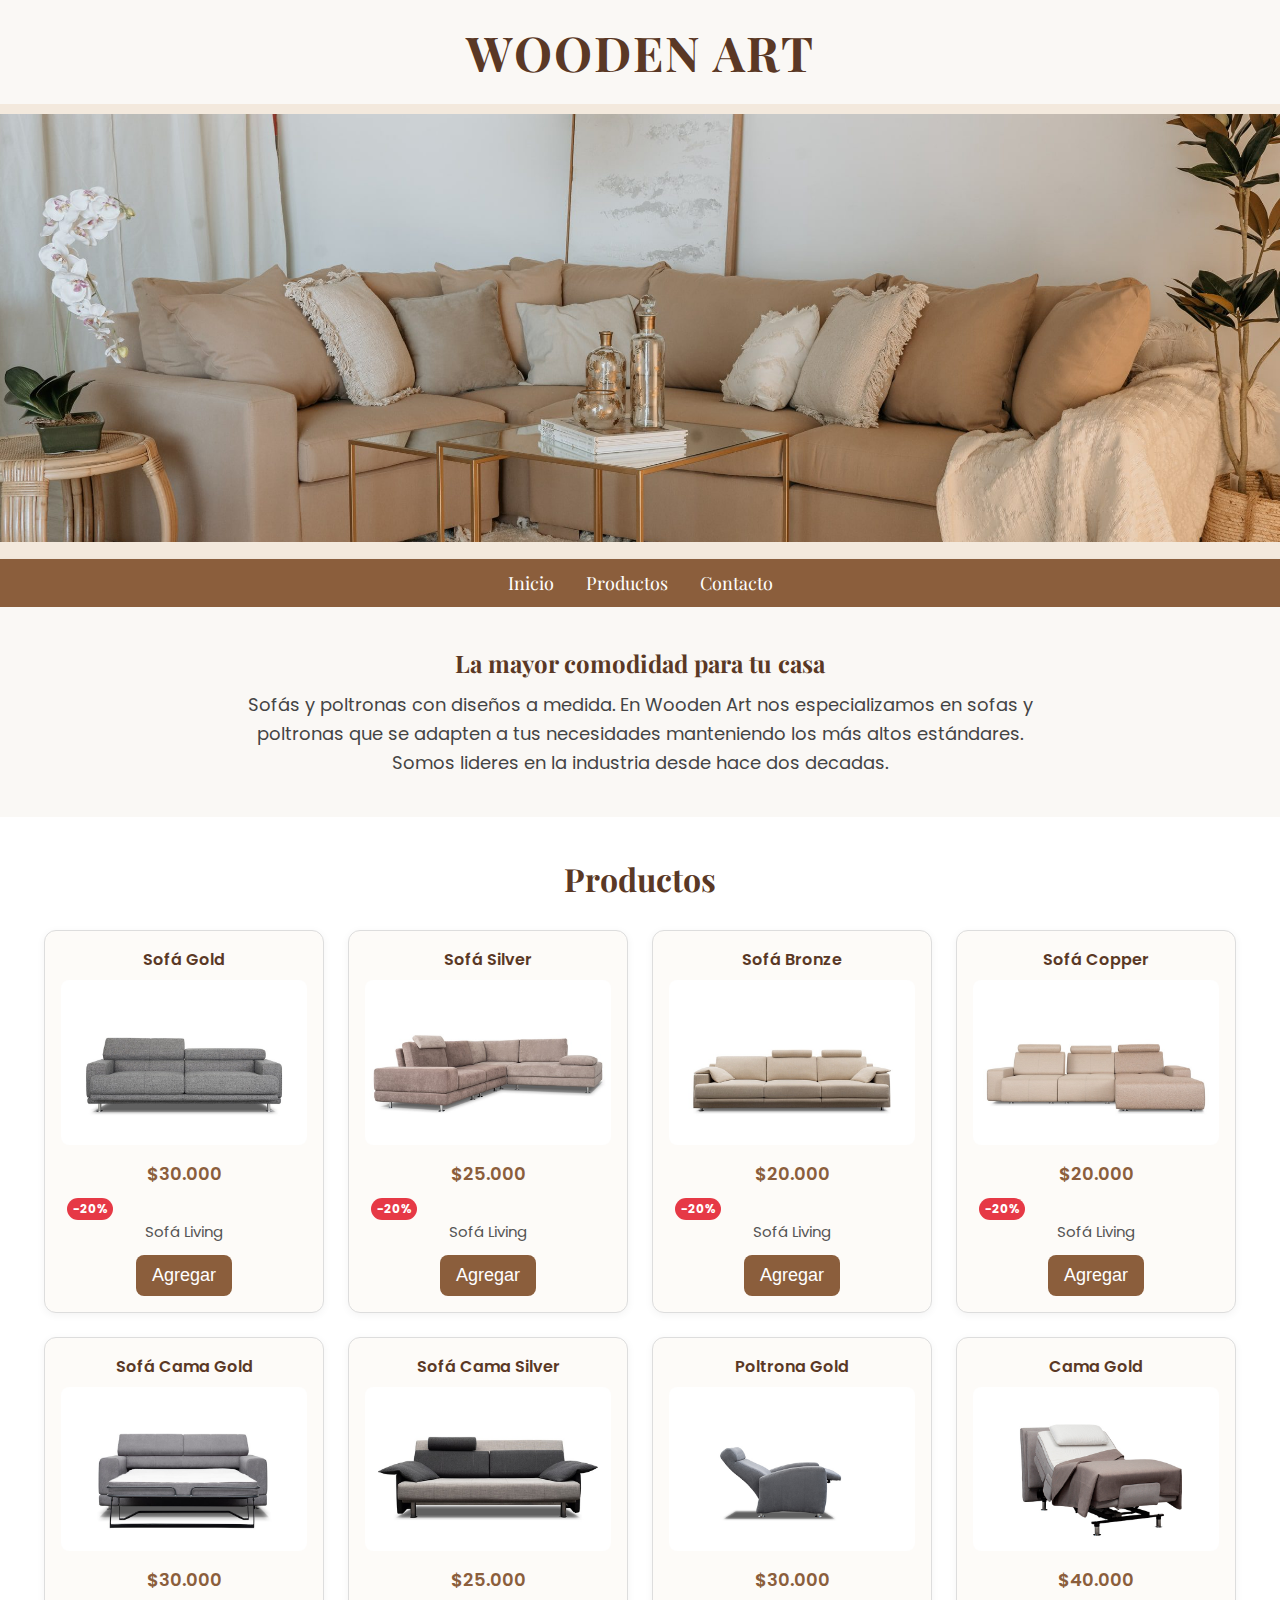
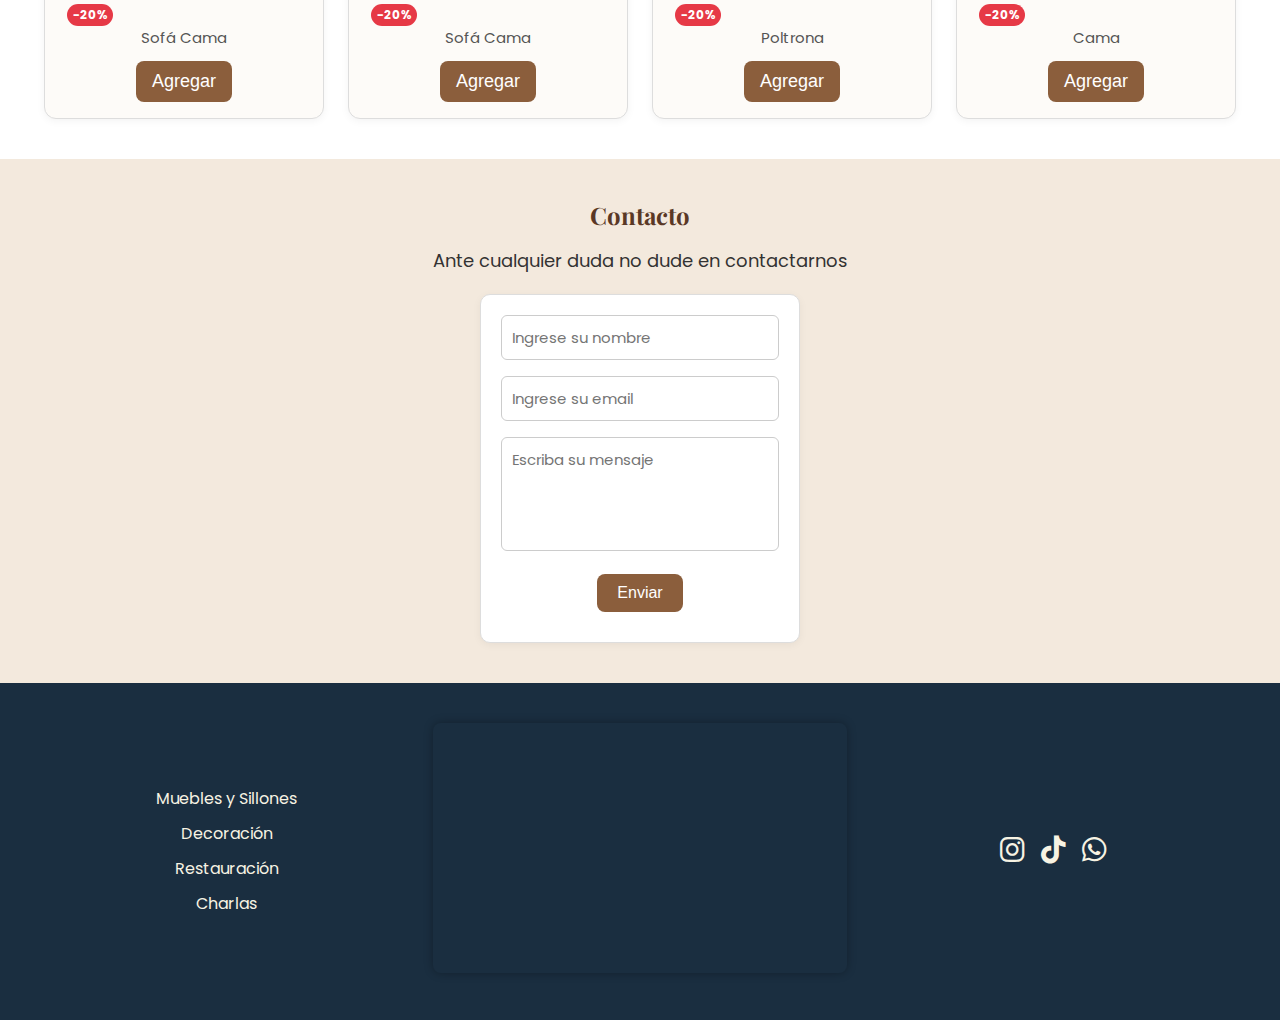
<file: index.html>
<!DOCTYPE html>
<html lang="es">
<head>
    <meta charset="UTF-8">
    <meta name="viewport" content="width=device-width, initial-scale=1.0">
    <title>Wooden Art</title>
    <link rel="stylesheet" href="css/index.css">
    <link rel="stylesheet" href="https://cdnjs.cloudflare.com/ajax/libs/font-awesome/6.5.0/css/all.min.css">
</head>
<body>
    <header>
        <h1>WOODEN ART</h1>
        <div class="logo">

            <img class="header-imagen" src="./imagenes/header2.jpg" alt="Encabezado-Sofa">
        
        </div>

        <nav class="menu">
            <ul class="links-navegacion">
                <li>
                    <a class="link" href="#Inicio">Inicio</a>
                </li>
                <li>
                    <a class="link" href="#Productos">Productos</a>
                </li>
                <li>
                    <a class="link" href="#Contacto">Contacto</a>
                </li>
            </ul>
        </nav>
    </header>

    <main>
        <section id="Inicio">
            <h2>La mayor comodidad para tu casa</h2>
            <p class="bienvenida">Sofás y poltronas con diseños a medida. En Wooden Art nos especializamos en sofas y poltronas que se adapten a tus necesidades manteniendo los más altos estándares. Somos lideres en la industria desde hace dos decadas.</p>
        </section>

        <section id="Productos" class="productos">
            <h2 class="prod-tipo">Productos</h2>
            <div class="container-prod">
                <div class="card-item">
                    <div class="item-titulo">
                        Sofá Gold
                    </div>
                    <div class="item-img">
                        <img class="imagen-prod" src="./imagenes/gold_sofa.jpg" alt="Sofá Gold">
                    </div>
                    <div class="datos-prod">
                        <span class="precio">$30.000</span>
                        <span class="descuento">-20%</span>
                    </div>
                    <div class="descripcion">
                      Sofá Living  
                    </div>
                    <div class="botones">
                        <button class="boton">Agregar</button>
                    </div>
                </div>
                <div class="card-item">
                    <div class="item-titulo">
                        Sofá Silver
                    </div>
                    <div class="item-img">
                        <img class="imagen-prod" src="./imagenes/silver_sofa.jpg" alt="Sofá Silver">
                    </div>
                    <div class="datos-prod">
                        <span class="precio">$25.000</span>
                        <span class="descuento">-20%</span>
                    </div>
                    <div class="descripcion">
                      Sofá Living  
                    </div>
                    <div class="botones">
                        <button class="boton">Agregar</button>
                    </div>
                    </div>
                <div class="card-item">
                    <div class="item-titulo">
                        Sofá Bronze
                    </div>
                    <div class="item-img">
                        <img class="imagen-prod" src="./imagenes/bronze_sofa.jpg" alt="Sofá Bronze">
                    </div>
                    <div class="datos-prod">
                        <span class="precio">$20.000</span>
                        <span class="descuento">-20%</span>
                    </div>
                    <div class="descripcion">
                      Sofá Living  
                    </div>
                    <div class="botones">
                        <button class="boton">Agregar</button>
                    </div>
                </div>
                <div class="card-item">
                    <div class="item-titulo">
                        Sofá Copper
                    </div>
                    <div class="item-img">
                        <img class="imagen-prod" src="./imagenes/copper_sofa.jpg" alt="Sofá Cooper">
                    </div>
                    <div class="datos-prod">
                        <span class="precio">$20.000</span>
                        <span class="descuento">-20%</span>
                    </div>
                    <div class="descripcion">
                      Sofá Living  
                    </div>
                    <div class="botones">
                        <button class="boton">Agregar</button>
                    </div>
                </div>
                <div class="card-item">
                    <div class="item-titulo">
                        Sofá Cama Gold
                    </div>
                    <div class="item-img">
                        <img class="imagen-prod" src="./imagenes/gold_sofa_cama.jpg" alt="Sofá Cama Gold">
                    </div>
                    <div class="datos-prod">
                        <span class="precio">$30.000</span>
                        <span class="descuento">-20%</span>
                    </div>
                    <div class="descripcion">
                      Sofá Cama  
                    </div>
                    <div class="botones">
                        <button class="boton">Agregar</button>
                    </div>
                </div>
                <div class="card-item">
                    <div class="item-titulo">
                        Sofá Cama Silver
                    </div>
                    <div class="item-img">
                        <img class="imagen-prod" src="./imagenes/silver_sofa_cama.jpg" alt="Sofá Cama Silver">
                    </div>
                    <div class="datos-prod">
                        <span class="precio">$25.000</span>
                        <span class="descuento">-20%</span>
                    </div>
                    <div class="descripcion">
                      Sofá Cama  
                    </div>
                    <div class="botones">
                        <button class="boton">Agregar</button>
                    </div>
                </div>
                <div class="card-item">
                    <div class="item-titulo">
                        Poltrona Gold
                    </div>
                    <div class="item-img">
                        <img class="imagen-prod" src="./imagenes/poltrona_gold.jpg" alt="Poltrona Gold">
                    </div>
                    <div class="datos-prod">
                        <span class="precio">$30.000</span>
                        <span class="descuento">-20%</span>
                    </div>
                    <div class="descripcion">
                      Poltrona 
                    </div>
                    <div class="botones">
                        <button class="boton">Agregar</button>
                    </div>
                </div>
                <div class="card-item">
                    <div class="item-titulo">
                        Cama Gold
                    </div>
                    <div class="item-img">
                        <img class="imagen-prod" src="./imagenes/cama_gold.jpg" alt="Cama Gold">
                    </div>
                    <div class="datos-prod">
                        <span class="precio">$40.000</span>
                        <span class="descuento">-20%</span>
                    </div>
                    <div class="descripcion">
                      Cama  
                    </div>
                    <div class="botones">
                        <button class="boton">Agregar</button>
                    </div>
                </div>
            </div>
        </section>

        <section id="Contacto">
            <h2>Contacto</h2>
            <p class="contacto-parrafo">Ante cualquier duda no dude en contactarnos</p>
            <div class="form-container">
                <form id="form" class="formulario">
                <input type="text" name="Nombre" id="nombre" placeholder="Ingrese su nombre"><br>
                <input type="email" name="email" id="email" placeholder="Ingrese su email"><br>
                <textarea class="mensaje" rows="4" name="Mensaje" id="mensaje" placeholder="Escriba su mensaje"></textarea> <br>
                <button id="btn_enviar" class="boton-form">Enviar</button>
                <div id="errorBox"></div>
                </form>
            </div>
        </section>
    </main>
    <footer>
        <section class="footer">
            <div class="footer-links">
                <nav>
                    <ul>
                        <li><a href="https://mueblesysillones.com.ar/blog/">Muebles y Sillones</a></li>
                        <li><a href="https://www.vintageandchicblog.com/">Decoración</a></li>
                        <li><a href="https://www.exclusivemuebles.com/blogs/blog">Restauración</a></li>
                        <li><a href="https://institutodelmuebleargentino.ar/la-feria/">Charlas</a></li>
                    </ul>
                </nav>
            </div>
            <div class="footer-mapa"><iframe src="https://www.google.com/maps/embed?pb=!1m18!1m12!1m3!1d420724.1849653344!2d-59.09752432656251!3d-34.5305665!2m3!1f0!2f0!3f0!3m2!1i1024!2i768!4f13.1!3m3!1m2!1s0x95bcb0ce33f21c11%3A0x1feca8cd72d1a669!2sInstituto%20Santa%20Rosa%20de%20Lima!5e0!3m2!1ses!2sar!4v1759015172102!5m2!1ses!2sar" width="100%" height="250px" style="border:0;" allowfullscreen="" loading="lazy" referrerpolicy="no-referrer-when-downgrade"></iframe></div>
            <div class="footer-redes">
                <a href="https://www.instagram.com/"> <i class="fa-brands fa-instagram"></i></a>
                <a href="https://www.tiktok.com/"> <i class="fa-brands fa-tiktok"></i></a>
                <a href="#"> <i class="fa-brands fa-whatsapp"></i></a>
            </div>
        </section>
    </footer>
    <script src="js/form.js"></script>
</body>
</html>
</file>
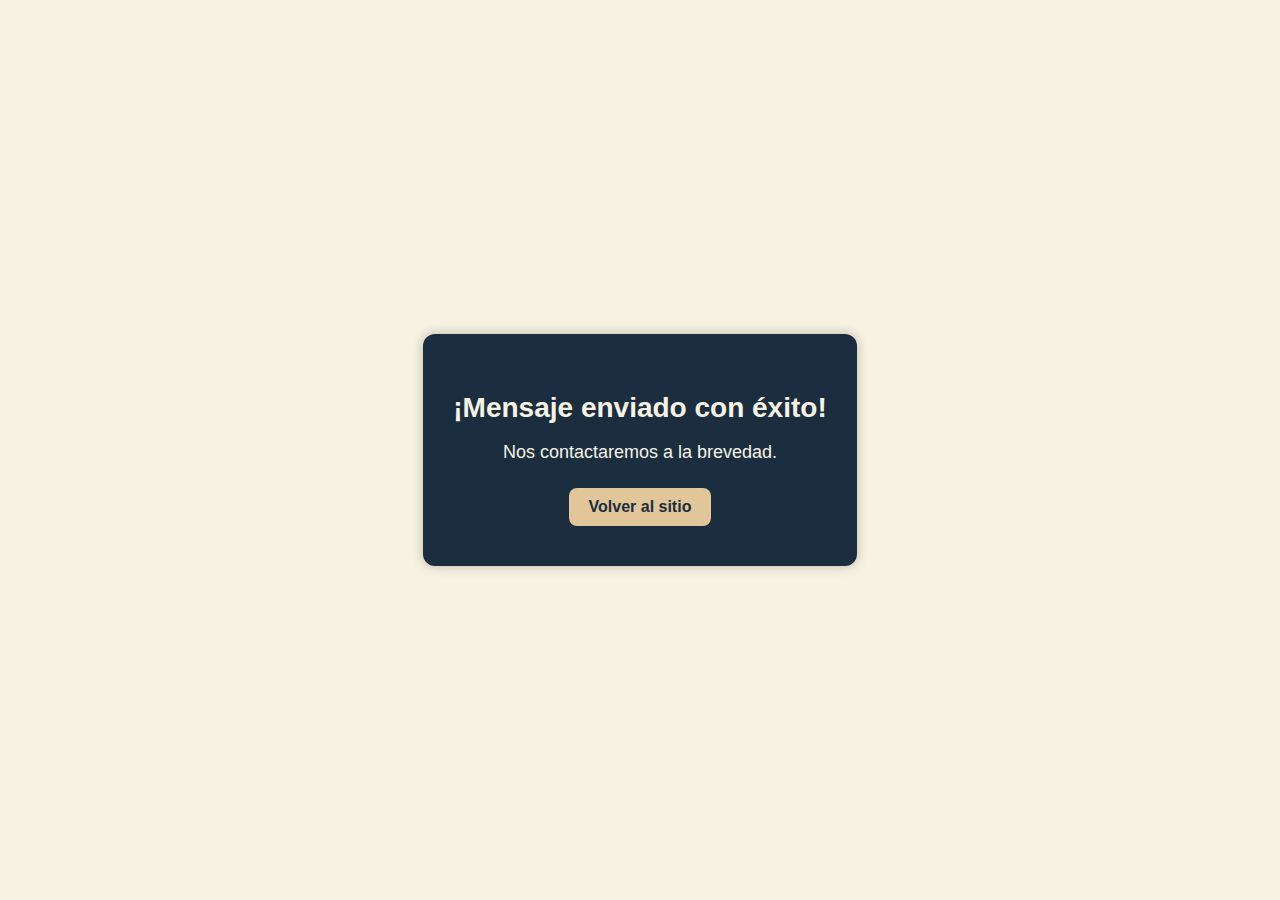
<file: success.html>
<!DOCTYPE html>
<html lang="es">
<head>
    <meta charset="UTF-8">
    <meta name="viewport" content="width=device-width, initial-scale=1.0">
    <title>Mensaje enviado</title>
    <link rel="stylesheet" href="css/success.css">
</head>

<body>
    <div class="success-container">
        <h1>¡Mensaje enviado con éxito!</h1>
        <p>Nos contactaremos a la brevedad.</p>

        <a href="index.html" class="volver">Volver al sitio</a>
    </div>
</body>
</html>
</file>
<file: css/index.css>
@import url('https://fonts.googleapis.com/css2?family=Playfair+Display:wght@600&family=Poppins:wght@400;500&display=swap');

* {
    margin: 0;
    padding: 0;
    box-sizing: border-box;
}

.footer {
    background-color: #A6784D;
    color: #CCC;
    display: flex;
    text-align: center;
}

.footer-links {
    flex: 1;
}

.footer-mapa {
    flex: 1;
}

.footer-redes {
    flex: 1;
}

body {
    font-family: 'Poppins', sans-serif;
    background-color: #FAF8F5;
    color: #333;
}

.logo {
    text-align: center;
    background-color: #F3E9DD;
    padding: 10px 0;
}

.header-imagen {
    width: 100%;
    max-height: 428px;
    object-fit: cover;
    object-position: center;
}

.menu {
    background-color: #8B5E3C;
    box-shadow: 0 3px 6px rgba(0,0,0,0.1);
}

.links-navegacion {
    list-style-type: none;
    display: flex;
    justify-content: center;
    gap: 32px;
    flex-wrap: wrap;
    font-family: 'Playfair Display', serif;
    padding: 12px 0;
}

.link {
    text-decoration: none;
    color: #FFF;
    font-size: 18px;
    transition: color 0.3s ease;
}

.link:hover {
    color: #E1C699;
}

.productos {
    padding: 40px 20px;
    background-color: #FFF;
}

.prod-tipo {
    text-align: center;
    font-family: 'Playfair Display', serif;
    font-size: 32px;
    margin-bottom: 30px;
    color: #5A3825;
}

.container-prod {
    display: flex;
    justify-content: center;
    flex-wrap: wrap;
    gap: 24px;
}

.card-item {
    border: 1px solid #DDD;
    border-radius: 12px;
    padding: 16px;
    width: 280px;
    background-color: #FDFBF8;
    box-shadow: 0 2px 8px rgba(0,0,0,0.05);
    transition: transform 0.2s ease, box-shadow 0.2s ease;
}

.card-item:hover {
    transform: translateY(-5px);
    box-shadow: 0 4px 12px rgba(0,0,0,0.15);
}

.item-titulo {
    text-align: center;
    margin-bottom: 8px;
    font-weight: 600;
    color: #5A3825;
}

.imagen-prod {
    width: 100%;
    border-radius: 8px;
}

.precio {
    display: block;
    text-align: center;
    font-size: 18px;
    font-weight: 600;
    margin: 8px 0;
    color: #8B5E3C;
}

.descuento {
  background-color: #E63946;
  color: #fff;
  font-size: 12px;
  font-weight: bold;
  padding: 2px 6px;
  border-radius: 12px;
  margin-left: 6px;
  display: inline-block;
}

.descripcion {
    text-align: center;
    width: 100%;
    margin-bottom: 12px;
    font-size: 15px;
    color: #555;
}

.botones {
    text-align: center;
}

.boton {
    background-color: #8B5E3C;
    color: #FFF;
    font-size: 18px;
    padding: 10px 16px;
    border: none;
    border-radius: 8px;
    cursor: pointer;
    transition: background-color 0.3s ease, transform 0.2s ease;
}

.boton:hover {
    background-color: #A6784D;
    transform: scale(1.05);
}

#Contacto {
    background-color: #F3E9DD;
    color: #333;
    padding: 40px 20px;
}

h2 {
    font-family: 'Playfair Display', serif;
    text-align: center;
    margin-bottom: 16px;
    color: #5A3825;
}

.contacto-parrafo {
    font-size: 18px;
    text-align: center;
    margin-bottom: 20px;
    max-width: 600px;
    margin-left: auto;
    margin-right: auto;
}

.form-container {
    text-align: center;
}

.formulario {
    background-color: #FFF;
    border: 1px solid #DDD;
    border-radius: 10px;
    padding: 20px;
    width: 320px;
    margin: auto;
    box-shadow: 0 2px 8px rgba(0,0,0,0.05);
}

input[type=text],
input[type=email],
textarea {
    width: 100%;
    margin-bottom: 16px;
    padding: 10px;
    border: 1px solid #CCC;
    border-radius: 6px;
    font-size: 15px;
    font-family: 'Poppins', sans-serif;
    color: #333;
}

textarea {
    resize: none;
}

.boton-form {
    background-color: #8B5E3C;
    color: #FFF;
    font-size: 16px;
    border: none;
    border-radius: 8px;
    padding: 10px 20px;
    cursor: pointer;
    transition: background-color 0.3s ease;
}

.boton-form:hover {
    background-color: #A6784D;
}

.footer {
  display: flex;
  justify-content: space-around;
  align-items: center;
  flex-wrap: wrap;
  background-color: #1A2E40;
  color: #F7F3E3;
  padding: 40px 20px;
  font-family: 'Poppins', sans-serif;
}

.footer-links ul {
  list-style: none;
  padding: 0;
}

.footer-links li {
  margin: 10px 0;
}

.footer-links a {
  text-decoration: none;
  color: #F7F3E3;
  font-size: 16px;
  transition: color 0.3s ease;
}

.footer-links a:hover {
  color: #E1C699;
}

.footer-mapa iframe {
  border-radius: 8px;
  box-shadow: 0 0 10px rgba(0,0,0,0.3);
}

.footer-redes {
  display: flex;
  gap: 16px;
  justify-content: center;
  align-items: center;
}

.footer-redes a {
  text-decoration: none;
}

.footer-redes i {
  font-size: 28px;
  color: #F7F3E3;
  transition: color 0.3s ease, transform 0.2s ease;
}

.footer-redes i:hover {
  color: #E1C699;
  transform: scale(1.2);
}

@media (max-width: 768px) {
  .footer {
    flex-direction: column;
    text-align: center;
  }

  .footer-links {
    margin-bottom: 20px;
  }

  .footer-mapa {
    margin-bottom: 20px;
  }
}

h1 {
    text-align: center;
    font-family: 'Playfair Display', serif;
    font-size: 48px;
    color: #5A3825;
    margin: 20px 0;
    letter-spacing: 2px;
}

#Inicio {
    background-color: #FAF8F5;
    padding: 40px 20px;
    text-align: center;
}

#Inicio h2 {
    font-family: 'Playfair Display', serif;
    color: #5A3825;
    margin-bottom: 12px;
}

.bienvenida {
    max-width: 800px;
    margin: 0 auto;
    font-size: 18px;
    line-height: 1.6;
    color: #444;
}

#errorBox {
    color: red;
    margin-top: 10px;
    font-weight: bold;
}
</file>
<file: css/success.css>
body {
    font-family: 'Poppins', sans-serif;
    background-color: #F7F3E3; /* Beige claro del sitio */
    display: flex;
    justify-content: center;
    align-items: center;
    height: 100vh;
    margin: 0;
}

.success-container {
    text-align: center;
    background-color: #1A2E40; /* Azul oscuro del footer */
    color: #F7F3E3;
    padding: 40px 30px;
    border-radius: 12px;
    box-shadow: 0 0 12px rgba(0, 0, 0, 0.25);
}

.success-container h1 {
    font-size: 28px;
    margin-bottom: 10px;
}

.success-container p {
    font-size: 18px;
    margin-bottom: 25px;
}

.volver {
    display: inline-block;
    padding: 10px 20px;
    background-color: #E1C699; /* Dorado claro */
    border-radius: 8px;
    text-decoration: none;
    color: #1A2E40;
    font-weight: bold;
    transition: transform 0.2s ease;
}

.volver:hover {
    transform: scale(1.05);
}
</file>
